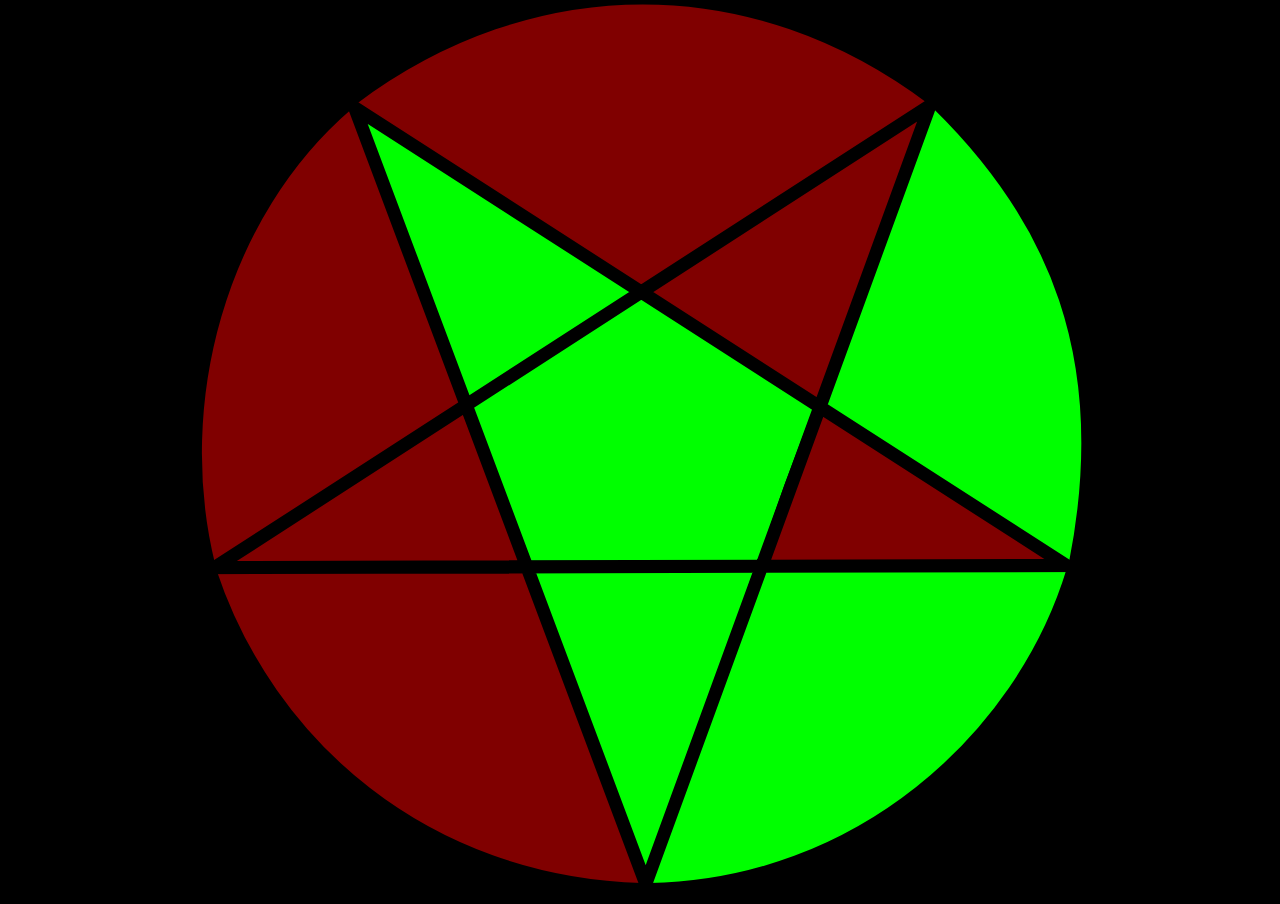
<file: index.html>
<!DOCTYPE html>
<html>
<head>
  <link rel="stylesheet" href="pentaclock.css">
  <title> PanzerPandaNinja </title>
  <link rel="icon" href="1337.png" type="image/x-icon">
</head>
<body>
  <!-- Paste all of the SVG-text here and remove the fill-property for each layer the script should change -->
  
  <?xml version="1.0" encoding="UTF-8" standalone="no"?>
<svg
   viewBox="-8 60 110 110"
   version="1"
   id="svg8"
   class="svg-wrapper"
   onclick="toggleExplanation();"
   sodipodi:docname="pentagram.svg"
   width="110"
   height="110"
   inkscape:version="1.3.1 (91b66b0783, 2023-11-16)"
   xmlns:inkscape="http://www.inkscape.org/namespaces/inkscape"
   xmlns:sodipodi="http://sodipodi.sourceforge.net/DTD/sodipodi-0.dtd"
   xmlns="http://www.w3.org/2000/svg"
   xmlns:svg="http://www.w3.org/2000/svg">
  <defs
     id="defs12">
    <linearGradient
       id="swatch18"
       inkscape:swatch="solid">
      <stop
         style="stop-color:#000000;stop-opacity:1;"
         offset="0"
         id="stop18" />
    </linearGradient>
    <linearGradient
       id="swatch6"
       inkscape:swatch="solid">
      <stop
         style="stop-color:#000000;stop-opacity:1;"
         offset="0"
         id="stop7" />
    </linearGradient>
  </defs>
  <sodipodi:namedview
     id="namedview12"
     pagecolor="#ffffff"
     bordercolor="#000000"
     borderopacity="0.25"
     inkscape:showpageshadow="2"
     inkscape:pageopacity="0.0"
     inkscape:pagecheckerboard="0"
     inkscape:deskcolor="#d1d1d1"
     showgrid="true"
     inkscape:zoom="8.0000001"
     inkscape:cx="67.874999"
     inkscape:cy="71.937499"
     inkscape:window-width="2560"
     inkscape:window-height="1377"
     inkscape:window-x="2552"
     inkscape:window-y="1432"
     inkscape:window-maximized="1"
     inkscape:current-layer="svg8">
    <inkscape:grid
       id="grid12"
       units="px"
       originx="0"
       originy="0"
       spacingx="1"
       spacingy="1"
       empcolor="#0099e5"
       empopacity="0.30196078"
       color="#0099e5"
       opacity="0.14901961"
       empspacing="10"
       dotted="false"
       gridanglex="30"
       gridanglez="30"
       visible="true" />
  </sodipodi:namedview>
  <!-- layer 0 is the line making the pentagram it self, layer 1-11 is the fields between them -->
  <!--hour fields-->
  <!-- minute fields-->
  <g
     id="g12"
     transform="matrix(1.0823499,0,0,1.0868242,0.42758758,-6.5910369)"
     inkscape:label="clock">
    <g
       id="layer1"
       stroke="#000000"
       transform="translate(-39.625,-0.12499999)">
      <path
         d="m 191,276 0.20039,-0.28363 C 266.59801,219.55239 360.31783,219.08041 436,276 L 312.47225,354.86941 C 270.93491,328.24041 231.61145,303.06017 191,276 Z"
         transform="scale(0.26458)"
         id="path2"
         sodipodi:nodetypes="ccccc"
         inkscape:label="hour1" />
    </g>
    <g
       id="layer2"
       stroke="#000000"
       transform="translate(-39.625,-0.12499999)">
      <path
         d="m 443,438 -52,-34 46,-126 0.33605,-0.7556 0.47859,0.4562 C 486.92065,325.5606 513.24066,384.10796 496,471 Z"
         transform="scale(0.26458)"
         id="path3"
         sodipodi:nodetypes="ccccccc"
         inkscape:label="hour2" />
    </g>
    <g
       id="layer3"
       stroke="#000000"
       transform="translate(-39.625,-0.12499999)">
      <path
         d="M 316.56166,607.87039 C 333.08814,563.49145 348.75269,519.27999 365,474 h 130 l -0.081,0.20613 c -21.51466,70.54175 -90.65997,132.22046 -178.35734,133.66426 z"
         transform="scale(0.26458)"
         id="path4"
         sodipodi:nodetypes="ccccc"
         inkscape:label="hour3" />
    </g>
    <g
       id="layer4"
       stroke="#000000"
       transform="translate(-39.625,-0.12499999)">
      <path
         d="M 313.04661,607.89883 C 221.45096,604.95175 155.49605,547.35968 131.11908,474.32801 L 131,474 h 132 c 17.04792,44.52532 33.63774,89.22184 50.25923,133.90729 z"
         transform="scale(0.26458)"
         id="path5"
         sodipodi:nodetypes="cccccc"
         inkscape:label="hour4" />
    </g>
    <g
       id="layer5"
       stroke="#000000"
       transform="translate(-39.625,-0.12499999)">
      <path
         d="M 130.5886,471.99596 C 113.61333,403.33165 135.24376,323.96971 189,278 l 47,126 -7,5 -98.09165,62.84725 z"
         transform="scale(0.26458)"
         id="path6"
         sodipodi:nodetypes="cccccc"
         inkscape:label="hour5" />
    </g>
    <g
       id="layer6"
       stroke="#000000"
       transform="translate(-39.625,-0.12499999)">
      <path
         d="M 253,438.05434 239.79962,404.72831 313,358 387.09125,405.10868 374.41538,438.50111 363.00552,471.41176 314,471 h -48.4685 z"
         transform="scale(0.26458)"
         id="path7"
         sodipodi:nodetypes="ccccccccc"
         inkscape:label="min1" />
    </g>
    <g
       id="layer7"
       stroke="#000000"
       transform="translate(-39.625,-0.12499999)">
      <path
         d="m 288.55577,535.62934 -22.34265,-61.80651 95.40419,0.25402 -22.84568,64.69161 -23.96408,64.13392 z"
         transform="scale(0.26458)"
         id="path8"
         sodipodi:nodetypes="cccccc"
         inkscape:label="min2" />
    </g>
    <g
       id="layer8"
       stroke="#000000"
       transform="translate(-39.625,-0.12499999)">
      <path
         d="m 237,407 25,64 -128.17404,1.11393 C 165.77206,451.09354 203.70831,428.78978 237,407 Z"
         transform="scale(0.26458)"
         id="path9"
         sodipodi:nodetypes="cccc"
         inkscape:label="min3" />
    </g>
    <g
       id="layer9"
       stroke="#000000"
       transform="translate(-39.625,-0.12499999)">
      <path
         d="M 238.88979,402.0158 194,282 l 116,74 -71,46 z"
         transform="scale(0.26458)"
         id="path10"
         sodipodi:nodetypes="ccccc"
         inkscape:label="min4" />
    </g>
    <g
       id="layer10"
       stroke="#000000"
       transform="translate(-39.625,-0.12499999)">
      <path
         d="m 352,379 -36.41863,-22.67397 c 38.72026,-25.07578 80.19675,-51.31628 118.00095,-76.01051 l -45.50516,122.29824 z"
         transform="scale(0.26458)"
         id="path11"
         sodipodi:nodetypes="ccccc"
         inkscape:label="min5" />
    </g>
    <g
       id="layer11"
       stroke="#000000"
       transform="translate(-39.625,-0.12499999)">
      <path
         d="M 366.08352,471.00221 389,407 489.25055,471 c -41.00263,0.22212 -81.58881,-0.0277 -123.16703,0.002 z"
         transform="scale(0.26458)"
         id="path12"
         sodipodi:nodetypes="cccc"
         inkscape:label="min6" />
    </g>
  </g>
  <circle
     style="fill:none;stroke-width:3.42;stroke-dasharray:none"
     id="path1"
     cx="47.3125"
     cy="114.1875"
     r="53.9375"
     inkscape:label="outer_circle" />
  <path
     style="fill:none;fill-opacity:1;stroke:#000000;stroke-width:1.6;stroke-dasharray:none;stroke-opacity:1"
     d="M -5,129.375 82.4375,72.90625 47.705805,168.03661 12.12565,73.169845 99.12435,129.11395 Z"
     id="path13"
     sodipodi:nodetypes="cccccc"
     inkscape:label="inner_pentagram_path" />
</svg>


  <div class="overlay">
    <p id="bin"></p>
  </div>

<script type="text/javascript" src="js/binary.js"></script>

</body>
</html>
</file>
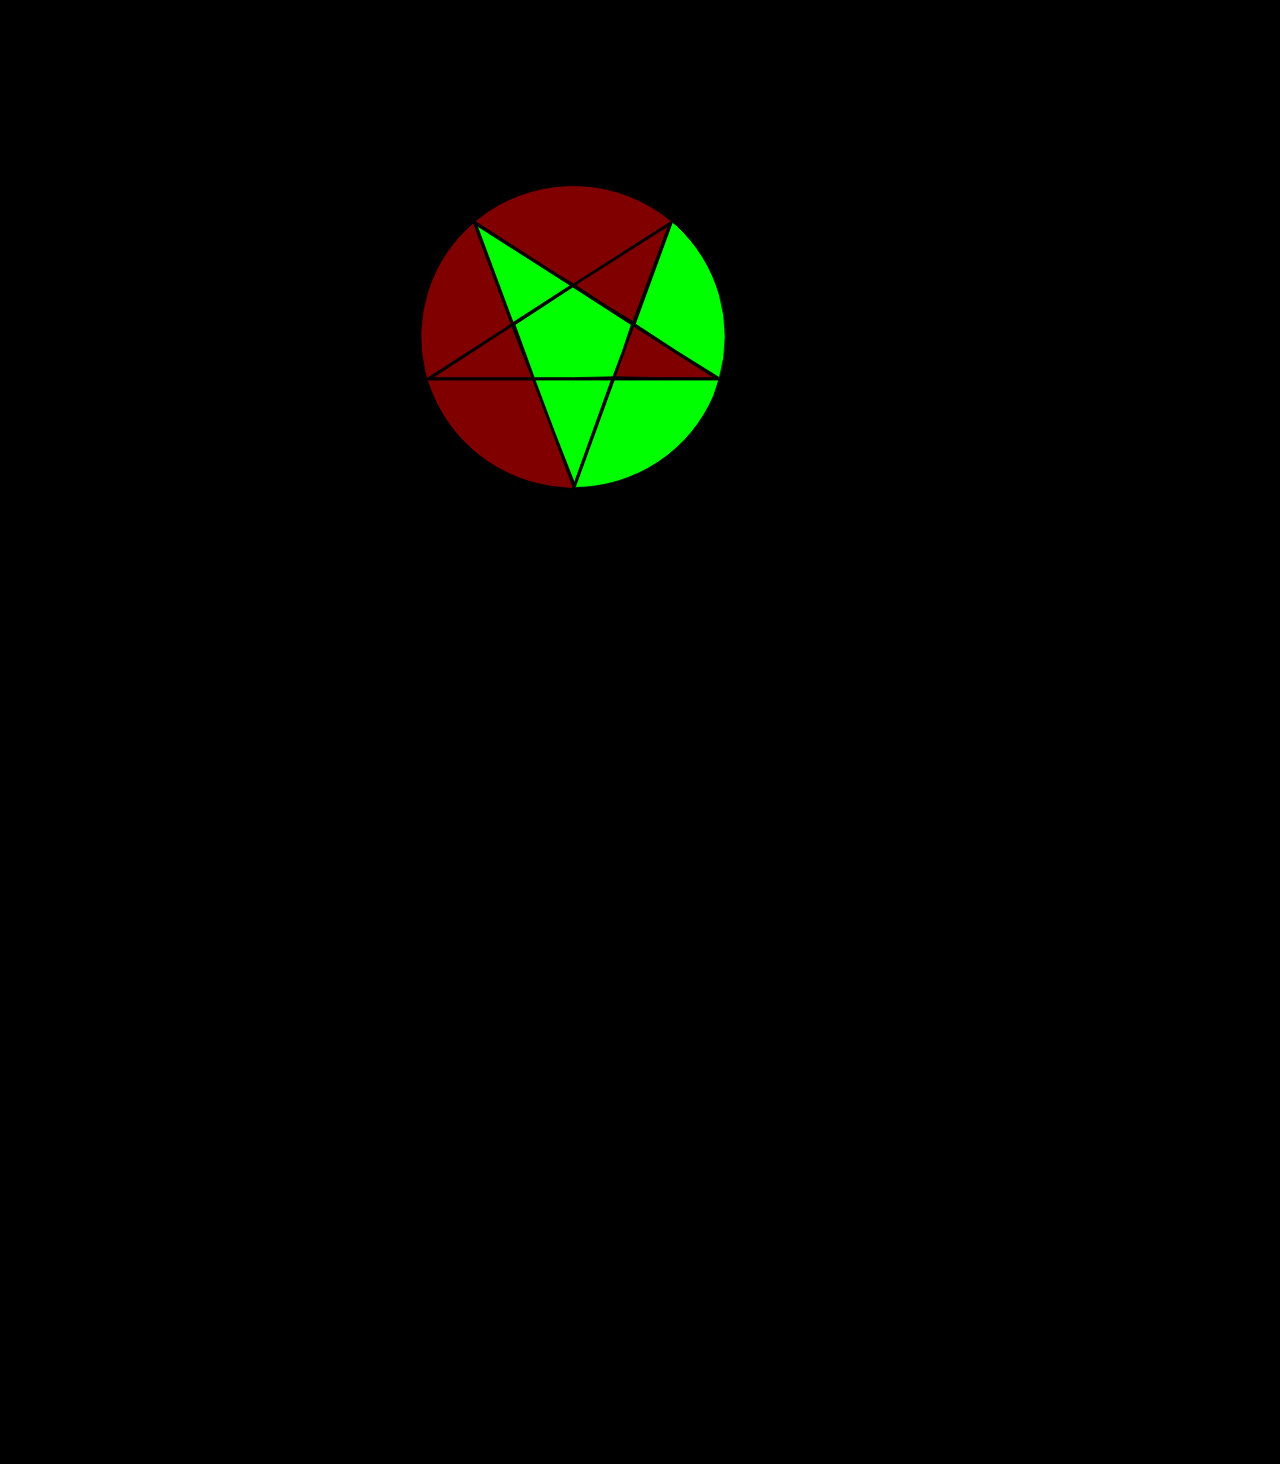
<file: pentaclock.html>
<!DOCTYPE html>
<html>
<head>
  <link rel="stylesheet" href="pentaclock.css">
</head>
<body>

<svg

8.81k → 1.6k 18.16%
<svg xmlns="http://www.w3.org/2000/svg" width="800" height="800" viewBox="0 0 210 297" version="1" id="svg8" class="icon">
  <g id="layer13" stroke="#000"><path id="line" d="M50 73l33 88 32-87-80 51h96zm84 38a51 50 0 0 0-51-50 51 50 0 0 0-51 50 51 50 0 0 0 51 50 51 50 0 0 0 51-50z" /></g>

  <g id="layer6" stroke="#000"><path d="M253 438l-12-33 72-47 73 47-11 33-12 32-49 1h-49z" transform="scale(.26458)" /></g>
  <g id="layer7" stroke="#000"><path d="M290 538l-24-64h95l-23 64-23 64-25-64z" transform="scale(.26458)" /></g>
  <g id="layer3" stroke="#000"><path d="M316 608l48-132 1-2h130l-6 19a190 190 0 0 1-173 115z" transform="scale(.26458)" /></g>
  <g id="layer4" stroke="#000"><path d="M300 608a191 191 0 0 1-167-130l-2-4h132l25 66 25 67c0 2 0 2-4 2l-9-1z" transform="scale(.26458)" /></g>
  <g id="layer5" stroke="#000"><path d="M129 465a187 187 0 0 1 60-187l47 126-7 5-98 63-2-7z" transform="scale(.26458)" /></g>
  <g id="layer1" stroke="#000"><path d="M294 342a75949 75949 0 0 0-103-66l16-12a191 191 0 0 1 229 12 208388 208388 0 0 1-122 78l-20-12z"  transform="scale(.26458)" /></g>
  <g id="layer2" stroke="#000"><path d="M443 438l-52-34 46-126v-1l5 4a188 188 0 0 1 54 190l-53-33z" transform="scale(.26458)" /></g>
  <g id="layer8" stroke="#000"><path d="M140 470a77176 77176 0 0 0 97-63l25 64H138z" transform="scale(.26458)" /></g>
  <g id="layer9" stroke="#000"><path d="M237 398l-43-116 116 74-71 46-2-4z" transform="scale(.26458)" /></g>
  <g id="layer10" stroke="#000"><path d="M352 379l-35-23 3-3 112-71-44 119-36-22z" transform="scale(.26458)" /></g>
  <g id="layer11" stroke="#000"><path d="M366 470l23-63 100 64a4540 4540 0 0 1-123-1z" transform="scale(.26458)" /></g>


</svg>

<p id="bin"></p>


<script type="text/javascript" src="js/jquery-1.11.0.js"></script>
<script type="text/javascript" src="js/binary.js"></script>


</body>
</html>
</file>
<file: pentaclock.css>
body, html {
    overflow: hidden;
    background-color: black;
    height: 100%;
    margin: 0;
    padding: 0;
  }
  
svg {
    object-fit: fill;
    height: 100%;
    width: 100%;
}

p {
    color: green; 
    width: fit-content; 
    height: fit-content; 
    font-size: 2vw;
    font-size: 2vh;
    opacity: 0;
}

.svg-wrapper {
    transform: rotate(0deg);
}

.overlay {
    position: absolute;
    top: 0;
    left: 0;
    width: 18%;
    height: 18%;
    display: flex;
    justify-content: top;
    align-items: right;
    z-index: 1;
  }
</file>
